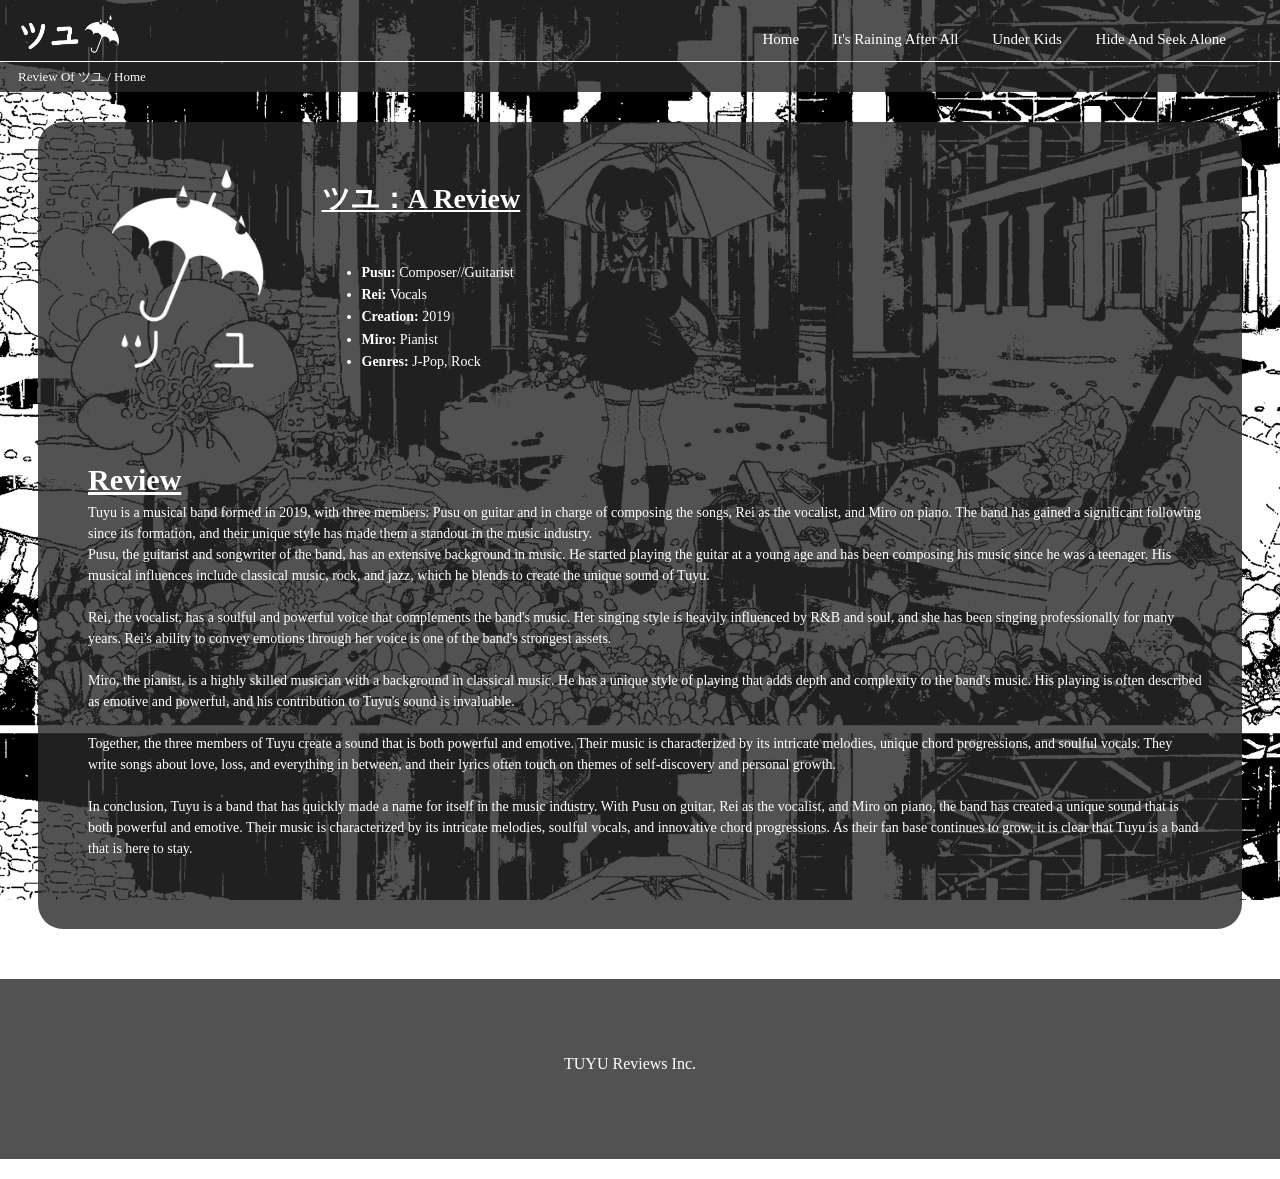
<file: index.html>
<!DOCTYPE html>
<html><head><meta http-equiv="Content-Type" content="text/html; charset=UTF-8"></head>
<body id="index">
    <link rel="stylesheet" href="index.css">
<!--video bg-->
<section id="background">
    <video autoplay="" muted="" loop="" id="bv">
      <source src="" type="video/mp4">
    </video>
  </section>

<!--header-->
    <header id="header">
        <div id="headercenter">
            <!--logo-->
            <img src="Tuyuwhite.png" width="101" height="42">
            <div id="headermenu">
                <ul id="Links1">
                    <li><a id="links" href="index.html">Home</a></li>                      
                    <li><a id="links" href="It's Raining After All.html">It's Raining After All</a></li>
                    <li><a id="links" href="Under Kids.html">Under Kids</a></li>
                    <li><a id="links" href="Hide And Seek Alone.html">Hide And Seek Alone</a></li>
                </ul>
        </div>
    <!--line-->
    <div id="headerdivline"></div>
    <div id="headerlinetext">
        <p style="margin-top: 1px;">Review Of ツユ / Home</p>
    </div>
    </div></header>





    <!--content-->
    <div id="maincontent" style="margin: 30px; margin-bottom: 20px; padding-bottom: 70px;">
        <div id="contentheader">
            <div id="Cover">
                <img src="tuyu.png" alt="Melatonin" width="200" style="padding:30px; margin-left: 20px;" ;="">
            </div>
            <div id="Title1" style="margin-left: 60px; margin-top: 20px;">
                <h1 style="margin-bottom: 40px;"><u>ツユ：A Review</u></h1>
                <ul>
                    <li><b>Pusu: </b>Composer//Guitarist</li>
                    <li><b>Rei: </b>Vocals</li> 
                    <li><b>Creation: </b>2019</li>
                    <li><b>Miro: </b>Pianist</li>    
                    <li><b>Genres: </b>J-Pop, Rock</li>
                </ul>
             
            </div>
        </div>
        <div id="itembody">
            <h2 id="headers" style="margin-left: 50px; margin-bottom: 0px;"><u>Review</u></h2>
            <div id="Review" style="margin-left: 50px; margin-right: 40px;">
            <p1>Tuyu is a musical band formed in 2019, with three members: Pusu on guitar and in charge of composing the songs, Rei as the vocalist, and Miro on piano. The band has gained a significant following since its formation, and their unique style has made them a standout in the music industry.</p1>


<br>
            <p2>Pusu, the guitarist and songwriter of the band, has an extensive background in music. He started playing the guitar at a young age and has been composing his music since he was a teenager. His musical influences include classical music, rock, and jazz, which he blends to create the unique sound of Tuyu.</p2>                
<br>
<br>
            <p3>Rei, the vocalist, has a soulful and powerful voice that complements the band's music. Her singing style is heavily influenced by R&B and soul, and she has been singing professionally for many years. Rei's ability to convey emotions through her voice is one of the band's strongest assets.</p3>
<br>
<br>
            <p4>Miro, the pianist, is a highly skilled musician with a background in classical music. He has a unique style of playing that adds depth and complexity to the band's music. His playing is often described as emotive and powerful, and his contribution to Tuyu's sound is invaluable.            </p4>         
<br>
<br>
            <p5>Together, the three members of Tuyu create a sound that is both powerful and emotive. Their music is characterized by its intricate melodies, unique chord progressions, and soulful vocals. They write songs about love, loss, and everything in between, and their lyrics often touch on themes of self-discovery and personal growth.         </p5>  
<br>
<br>
            <p6>In conclusion, Tuyu is a band that has quickly made a name for itself in the music industry. With Pusu on guitar, Rei as the vocalist, and Miro on piano, the band has created a unique sound that is both powerful and emotive. Their music is characterized by its intricate melodies, soulful vocals, and innovative chord progressions. As their fan base continues to grow, it is clear that Tuyu is a band that is here to stay.       </p6>  
        </div>
    </div>
</div>


<footer id="header" style="text-align: center; margin-top: 50px; padding-bottom: 70px; padding-top: 60px; margin-bottom: -10px;">
    <p> TUYU Reviews Inc.</p>
 </footer>



</div></body></html>
</file>
<file: index.css>
/*headertop*/
#header{
font-family: "Comfortaa";
src: url("Comfortaa-Bold.ttf");
color: white;
background-color:rgba(41, 41, 41, 0.804);
margin-top: -28px;
padding-top: 35px;

margin-left: -10px;
padding-left: 20px;

margin-right: -10px;
padding-right: 40px;
}

#maincontent{
	font-family: "Comfortaa";
	src: url("Comfortaa-Bold.ttf");
	border-radius: 25px;
	background-color:rgba(41, 41, 41, 0.804);
	padding:16px 0px;
	color:white;
	font-size:14px;
	line-height:1.5;
}

#downloads{
	margin-left: 30px;
	margin-right: 30px;
	margin-bottom: 10px;
	margin-top: 10px;
	padding: 5px;
	padding-top: 18px;
	padding-bottom: 15px;
	border-radius: 25px;
	background-color: rgb(162, 162, 162)
}

/*effects*/
#Links1 a:hover{
	background-color: rgb(117, 117, 117);
}

/*color-specific*/

#headercenter{
	text-align: left;
}

#bg1{
	background-image: url('Background\ 1.png');
	background-size:105%;
	background-position-y: -30px;
	background-position-x: -55px;
    background-attachment: fixed;
}

#bg2{
	background-image: url('Background\ 2.jpg');
	background-repeat: repeat;
	background-size:contain;
    background-attachment: fixed;
}

#bg3{
	background-image: url('Background3.png');
	background-repeat: repeat;
	background-size:cover;
    background-attachment: fixed;
}

#index{
	background-image: url('Index.jpg');
	background-repeat: repeat;
	background-size:100%;
    background-attachment:fixed;
}


#headermenu{
    font-family: "Comfortaa";
    src: url(Comfortaa-Bold.ttf);
    display: inline-table;
    width: 930px;
    float: right;
    text-align: right;
}
#headermenu ul{
	float: right;
	color: white;
	list-style-type:none;
	padding:1px;
	margin-bottom:0px;
	text-align:right;
	font-size: 15px;
}
#headermenu li{
	color:inherit;
	display:inline-block;
	margin:0px 15px;
	padding-top:0px;
}


#links{
	color: white;
	text-decoration: none;
}

/*lowerheader*/
#headerdivline{
	background-color:rgb(255, 255, 255);
	width: 100%;
	height: 1px;
	
	margin-left: -25px;
	padding-left: 30px;
	
	margin-right: -10px;
	padding-right: 35px;
}
#headerlinetext{
	width: 100%;
	height: 20px;
	font-family: "Comfortaa";
	src: url("Comfortaa-Bold.ttf");
	font-size: 13px;
	color: white;
	text-align: left;
	padding-top: 5px;
	padding-bottom: 5px;
	padding-right: 40px;
}





video{
	margin: 45px;
	margin-top: 20px;
}








/* background*/
#background {
	position: fixed;
	right: 10px;
	bottom: 10px;
	min-width: 100%;
	min-height: 100%;
	z-index: -1;
  }

#my-video {
	display: block;
	min-width: 100%;
	min-height: 100%;
	object-fit: cover;
  }













  /*content*/


#Cover{
	display:inline-block;
	width:200px;
	height:200px;
	text-align:center;
}

#Title1{
	display:inline-block;
	width:470px;
	padding-left:20px;
	vertical-align:top;
	font-size:14px;
	line-height:1.6;
}

#headers{
	font-size: 30px;
}
#lowerheader{
	font-size: 26px;
	margin-bottom: 0px;
}



#btn{
	font-size: 15px;
	align: center;
	margin-left: 35px;
	color: white; 
	text-decoration: none; 
	align-self: center;
}
</file>
